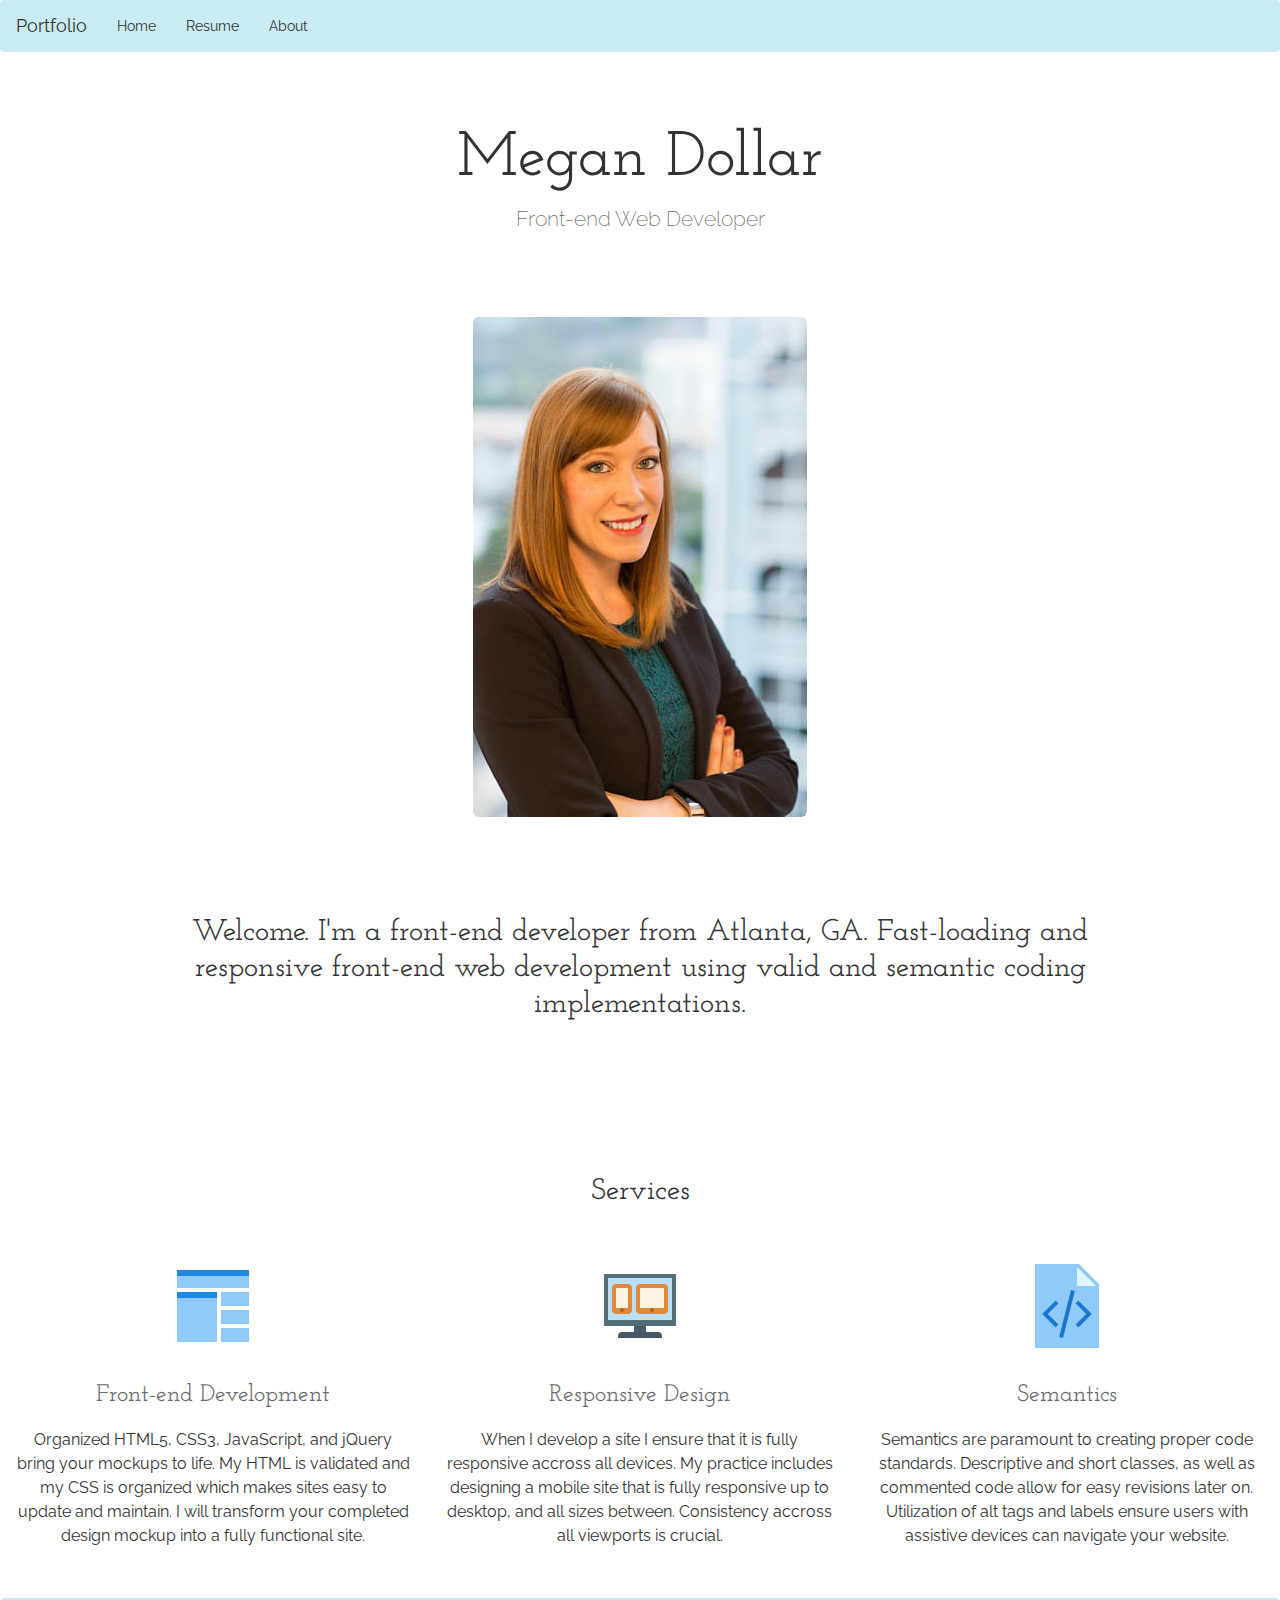
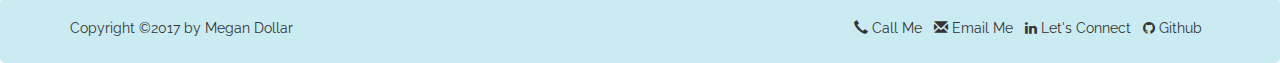
<file: index.html>
<!DOCTYPE html>
<html lang="en">
  <head>
    <meta charset="utf-8">
    <meta http-equiv="X-UA-Compatible" content="IE=edge">
    <meta name="viewport" content="width=device-width, initial-scale=1">
    
    <link rel="icon" href="myIcon.ico" type="image/x-icon" />
    <link rel="shortcut icon" href="myIcon.ico" type="image/x-icon" />

 
    <title>Megan Dollar Designs</title>

    <!-- Bootstrap -->
    <link href="css/bootstrap.min.css" rel="stylesheet">
    
    <link href="css/style.css" rel="stylesheet">

    <link rel="stylesheet" href="https://maxcdn.bootstrapcdn.com/font-awesome/4.4.0/css/font-awesome.min.css">
    <link href="https://fonts.googleapis.com/css?family=Josefin+Slab:300|Raleway" rel="stylesheet">

  </head>
  <body>
<div id="wrap">

<nav class="navbar navbar">
  <div class="container-fluid">
    <div class="navbar-header">
      <button type="button" class="navbar-toggle" data-toggle="collapse" data-target="#myNavbar">
        <i class="glyphicon glyphicon-menu-hamburger"></i>                      
      </button>
      <a class="navbar-brand" href="portfolio.html">Portfolio</a>
    </div>
    <div class="collapse navbar-collapse" id="myNavbar">
      <ul class="nav navbar-nav">
        <li class="active"><a href="index.html">Home</a></li>
        <li><a href="resume.html">Resume</a></li>
        <li><a href="about.html">About</a></li>
        
      </ul>
    </div>
  </div>
</nav>

<div class="jumbotron">

  <div class="container text-center">
    <h1>Megan Dollar</h1>      
    <p class="tagline">Front-end Web Developer</p>
  </div>
</div>

<div class="container-fluid bg-3 text-center" id="mainContent">
  <div class="row">

    <div class="col-sm-12 aboutMe">
     <img class="mainPhoto img-rounded img-responsive" src="img/megan.jpg">
     <h2 class="introduction"> Welcome. I'm a front-end developer from Atlanta, GA. Fast-loading and responsive front-end web development using valid and semantic coding implementations.</h2>

    </div>
  </div>
</div>
<br>

<div class="container-fluid bg-3 text-center">    
  <h2 class="templateDesign">Services</h2><br>
  <div class="row">
    <div class="col-sm-4">
      <img src="img/prototype.png" alt="Prototype">
      <h3 class="tempName">Front-end Development</h3>
      <p class="text-center description">Organized HTML5, CSS3, JavaScript, and jQuery bring your mockups to life. My HTML is validated and my CSS is organized which makes sites easy to update and maintain. I will transform your completed design mockup into a fully functional site.</p>
    </div>
    <div class="col-sm-4">
      <img src="img/media_queries.png" alt="Media Queries"> 
      <h3 class="tempName">Responsive Design</h3>
      <p class="text-center description">When I develop a site I ensure that it is fully responsive accross all devices. My practice includes designing a mobile site that is fully responsive up to desktop, and all sizes between. Consistency accross all viewports is crucial.</p>
    </div>
    <div class="col-sm-4"> 
      <img src="img/code_file.png" alt="Code File">
      <h3 class="tempName">Semantics</h3>
      <p class="text-center description">Semantics are paramount to creating proper code standards. Descriptive and short classes, as well as commented code allow for easy revisions later on. Utilization of alt tags and labels ensure users with assistive devices can navigate your website.</p>
    </div>
  </div>
</div><br><br>




<footer class="container-fluid text-center">
      <div class="container">
        <div class="row">
            <div class="col-sm-6">
              <div class="pull-left">
                <p class="footerCopy">Copyright &copy;2017 by Megan Dollar</p>
              </div>
            </div>
            <div class="col-sm-6">
                <div class="pull-right">
                    <a href="tel:4044094677"><i class="glyphicon glyphicon-earphone"></i>  Call Me  </a>
                    <a href="mailto:megdollar@gmail.com"><i class="glyphicon glyphicon-envelope"></i>  Email Me  </a>
                    <a href="https://www.linkedin.com/in/megan-dollar/"><i class="fa fa-linkedin"></i>  Let's Connect  </a>
                    <a href="https://github.com/megdollar"><i class="fa fa-github"></i>  Github  </a>
                </div>
            </div>
        </div>
    </div>
</footer>


    <script src="https://ajax.googleapis.com/ajax/libs/jquery/1.12.4/jquery.min.js"></script>
    <script src="js/bootstrap.min.js"></script>
  </body>
</html>
</file>
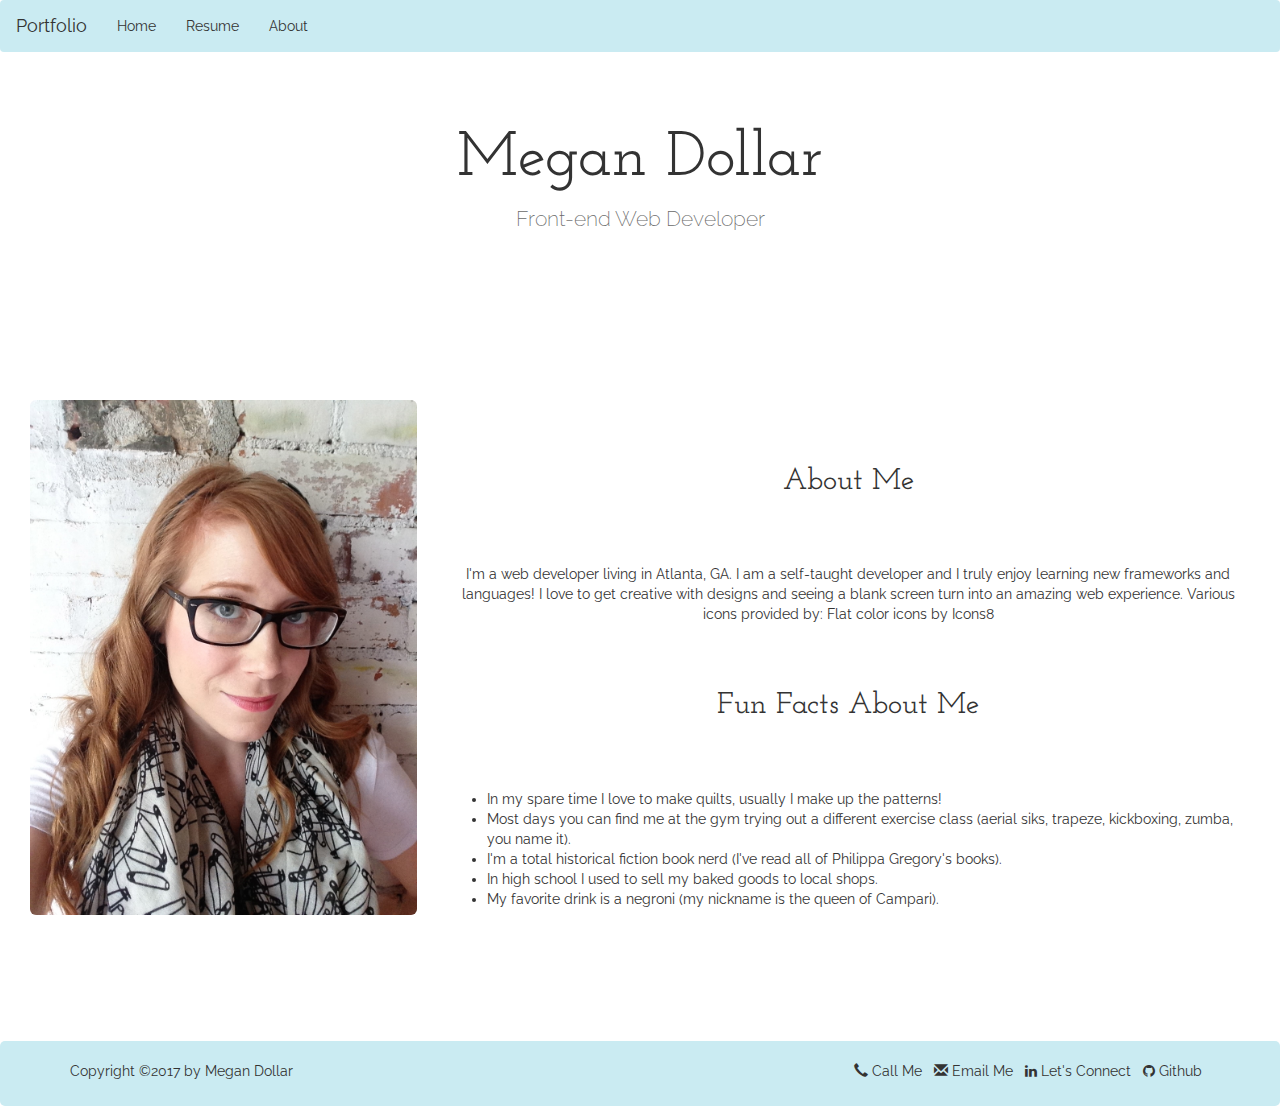
<file: about.html>
<!DOCTYPE html>
<html lang="en">
  <head>
    <meta charset="utf-8">
    <meta http-equiv="X-UA-Compatible" content="IE=edge">
    <meta name="viewport" content="width=device-width, initial-scale=1">
 
    <title>Megan Dollar Designs</title>
    <link rel="icon" href="myIcon.ico" type="image/x-icon" />
    <link rel="shortcut icon" href="myIcon.ico" type="image/x-icon" />


    <!-- Bootstrap -->
    <link href="css/bootstrap.min.css" rel="stylesheet">
    <link href="css/style.css" rel="stylesheet">
    <link href="css/about.css" rel="stylesheet">
    

    <link rel="stylesheet" href="https://maxcdn.bootstrapcdn.com/font-awesome/4.4.0/css/font-awesome.min.css">
    <link href="https://fonts.googleapis.com/css?family=Josefin+Slab:300|Raleway" rel="stylesheet">


  </head>
  <body>
<div id="wrap">

<nav class="navbar navbar">
  <div class="container-fluid">
    <div class="navbar-header">
      <button type="button" class="navbar-toggle" data-toggle="collapse" data-target="#myNavbar">
        <i class="glyphicon glyphicon-menu-hamburger"></i>                      
      </button>
      <a class="navbar-brand" href="portfolio.html">Portfolio</a>
    </div>
    <div class="collapse navbar-collapse" id="myNavbar">
      <ul class="nav navbar-nav">
        <li><a href="index.html">Home</a></li>
        <li><a href="resume.html">Resume</a></li>
        <li class="active"><a href="about.html">About</a></li>
      </ul>
    </div>
  </div>
</nav>

<div class="jumbotron">
  <div class="container text-center">
    <h1>Megan Dollar</h1>      
    <p class="tagline">Front-end Web Developer</p>
  </div>
</div>

<div class="container-fluid bg-3" id="mainContent">
  <div class="row">
    <div class="col-sm-4 mainImage text-center">
        <img src="img/IMG_1468.jpg" class="img-rounded img-responsive megan" alt="Megan" >
    </div>
    <div class="col-sm-8 aboutMe">
      <h2 class="introduction  text-center">About Me</h2>
      <p class="text-center">I'm a web developer living in Atlanta, GA. I am a self-taught developer and I truly enjoy learning new frameworks and languages! I love to get creative with designs and seeing a blank screen turn into an amazing web experience. Various icons provided by: <a href="https://icons8.com/color-icons">Flat color icons by Icons8</a></p>
      <h3 class="text-center introduction">Fun Facts About Me</h3>
      <ul>
      	<li>In my spare time I love to make quilts, usually I make up the patterns!</li>
      	<li>Most days you can find me at the gym trying out a different exercise class (aerial siks, trapeze, kickboxing, zumba, you name it).</li>
      	<li>I'm a total historical fiction book nerd (I've read all of Philippa Gregory's books).</li>
      	<li>In high school I used to sell my baked goods to local shops.</li>
      	<li>My favorite drink is a negroni (my nickname is the queen of Campari).</li>
      </ul>
    </div>
  </div>
</div><br>

<footer class="container-fluid text-center">
      <div class="container">
        <div class="row">
            <div class="col-sm-6">
              <div class="pull-left">
                <p class="footerCopy">Copyright &copy;2017 by Megan Dollar</p>
              </div>
            </div>
            <div class="col-sm-6">
                <div class="pull-right">
                    <a href="tel:4044094677"><i class="glyphicon glyphicon-earphone"></i>  Call Me  </a>
                    <a href="mailto:megdollar@gmail.com"><i class="glyphicon glyphicon-envelope"></i>  Email Me  </a>
                    <a href="https://www.linkedin.com/in/megan-dollar/"><i class="fa fa-linkedin"></i>  Let's Connect  </a>
                    <a href="https://github.com/megdollar"><i class="fa fa-github"></i>  Github  </a>
                </div>
            </div>
        </div>
    </div>
</footer>


    <script src="https://ajax.googleapis.com/ajax/libs/jquery/1.12.4/jquery.min.js"></script>
    <script src="js/bootstrap.min.js"></script>
  </body>
</html>
</file>
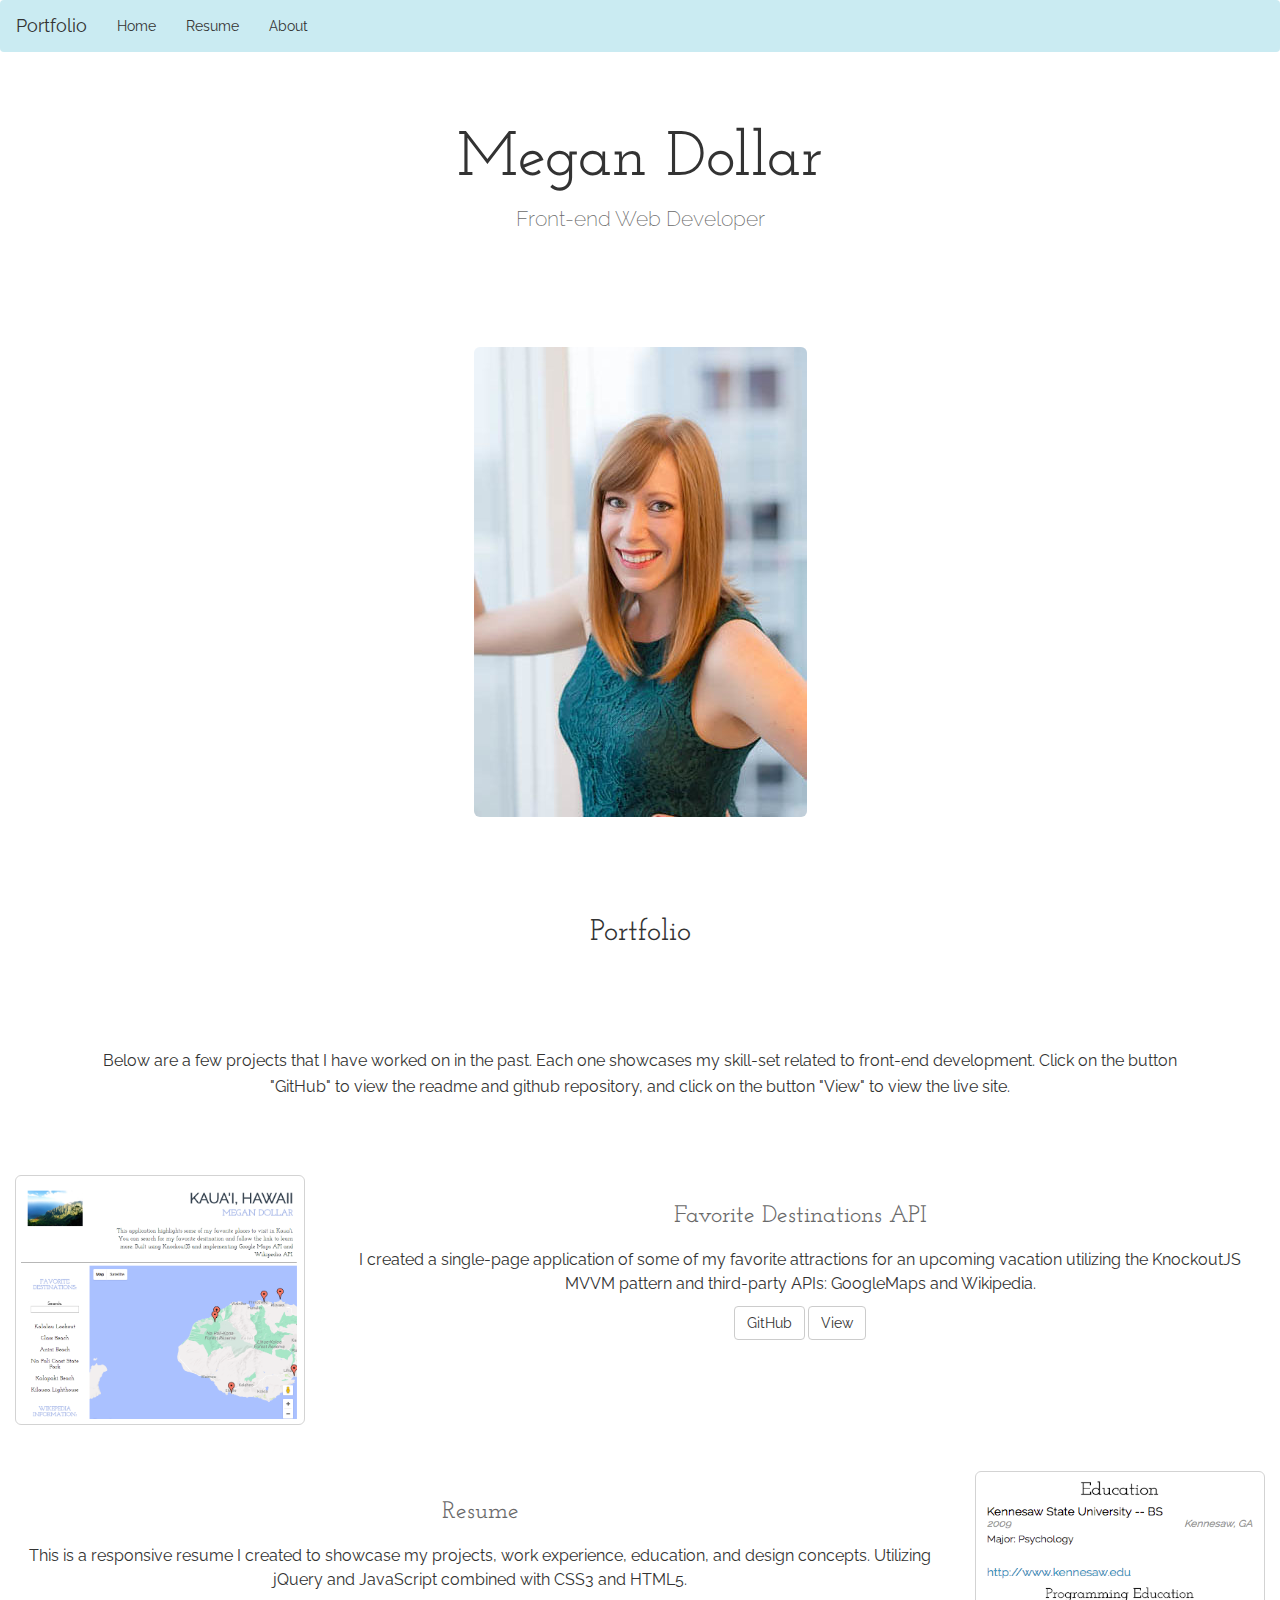
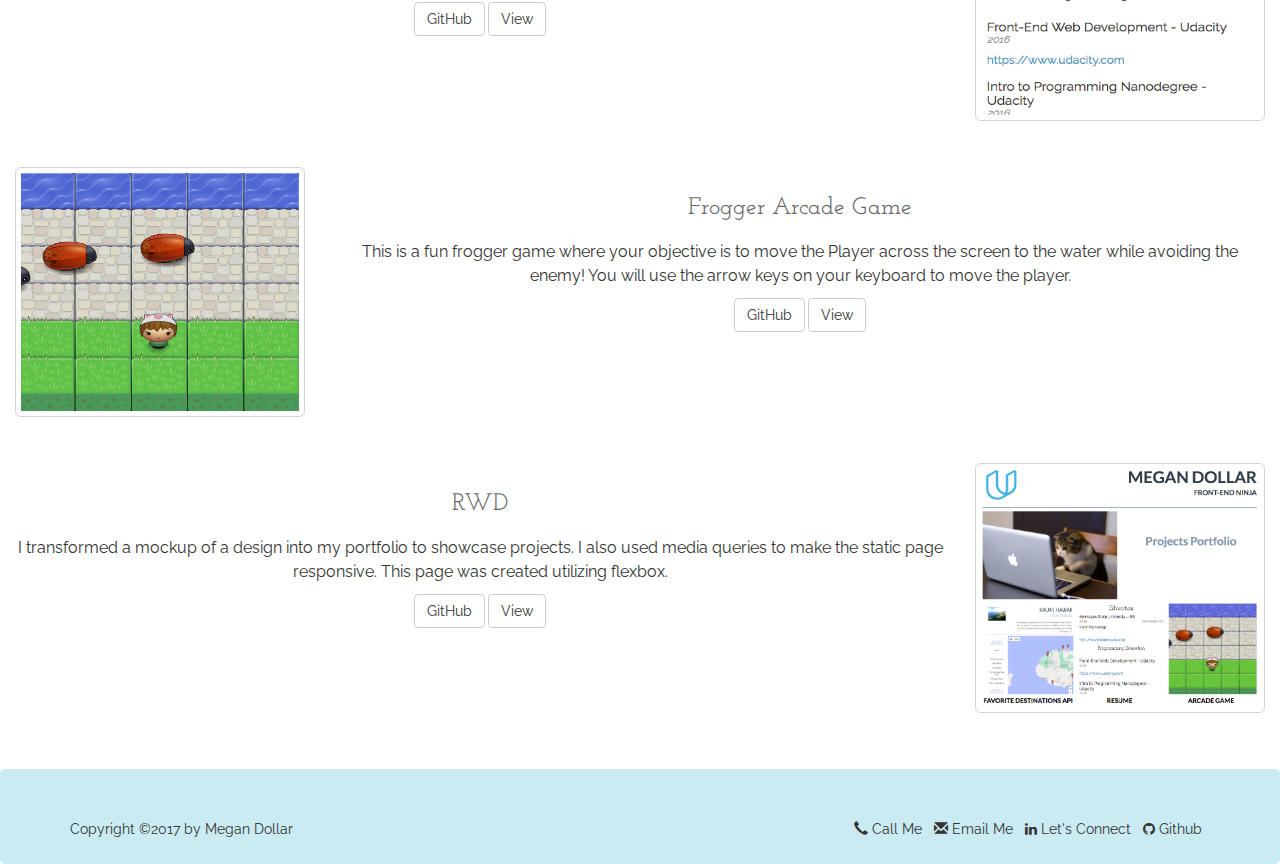
<file: portfolio.html>
<!DOCTYPE html>
<html lang="en">
  <head>
    <meta charset="utf-8">
    <meta http-equiv="X-UA-Compatible" content="IE=edge">
    <meta name="viewport" content="width=device-width, initial-scale=1">
    
    <link rel="icon" href="myIcon.ico" type="image/x-icon" />
    <link rel="shortcut icon" href="myIcon.ico" type="image/x-icon" />

 
    <title>Megan Dollar Designs</title>

    <!-- Bootstrap -->
    <link href="css/bootstrap.min.css" rel="stylesheet">
    <link href="css/style.css" rel="stylesheet">
    <link href="css/portfolio.css" rel="stylesheet">

    <link rel="stylesheet" href="https://maxcdn.bootstrapcdn.com/font-awesome/4.4.0/css/font-awesome.min.css">
    <link href="https://fonts.googleapis.com/css?family=Josefin+Slab:300|Raleway" rel="stylesheet">


  </head>
  <body>
<div id="wrap">

<nav class="navbar navbar">
  <div class="container-fluid">
    <div class="navbar-header">
      <button type="button" class="navbar-toggle" data-toggle="collapse" data-target="#myNavbar">
        <i class="glyphicon glyphicon-menu-hamburger"></i>                      
      </button>
      <a class="navbar-brand active"" href="portfolio.html">Portfolio</a>
    </div>
    <div class="collapse navbar-collapse" id="myNavbar">
      <ul class="nav navbar-nav">
        <li><a href="index.html">Home</a></li>
        <li><a href="resume.html">Resume</a></li>
        <li><a href="about.html">About</a></li>
      </ul>
    </div>
  </div>
</nav>

<div class="jumbotron">
    <div class="container text-center">
        <h1>Megan Dollar</h1>
        <p class="tagline">Front-end Web Developer</p>
    </div>
</div>
<div class="container-fluid bg-3 text-center" id="mainContent">
    <div class="row">
        <div class="col-sm-12 portfolioBlock">
            <img class="mainPhoto img-rounded img-responsive" src="img/meg_2.jpg">
            <h2 class="text-center introduction">Portfolio</h2>
            <p class="text-center overview">Below are a few projects that I have worked on in the past. Each one showcases my skill-set related to front-end development. Click on the button "GitHub" to view the readme and github repository, and click on the button "View" to view the live site.</p>
        </div>
    </div>
</div>
<br>
<div class="container-fluid bg-3 text-center">
    <div class="row">
        <div class="col-sm-3 project">
            <img src="img/destinations.png" class="img-rounded img-responsive clip" style="width:100%" alt="Image">
        </div>
        <div class="col-sm-9 project">
           <h3 class="tempName">Favorite Destinations API</h3> 
            <p class="text-center description">I created a single-page application of some of my favorite attractions for an upcoming vacation utilizing the KnockoutJS MVVM pattern and third-party APIs: GoogleMaps and Wikipedia.</p>
            <button type="button" class="btn btn-default btn-small"><a href="https://github.com/megdollar/Neighborhood_Map">GitHub</a></button>
            <button type="button" class="btn btn-default btn-small"><a href="https://megdollar.github.io/Neighborhood_Map/">View</a></button>
        </div>
    </div>
</div>
<div class="container-fluid bg-3 text-center">
    <div class="row">
        <div class="col-sm-9 project">
            <h3 class="tempName">Resume</h3> 
            <p class="text-center description">This is a responsive resume I created to showcase my projects, work experience, education, and design concepts. Utilizing jQuery and JavaScript combined with CSS3 and HTML5.</p>
            <button type="button" class="btn btn-default btn-small"><a href="https://github.com/megdollar/megdollar.github.io">GitHub</a></button>
            <button type="button" class="btn btn-default btn-small"><a href="https://megdollar.github.io/">View</a></button>
        </div>
        <div class="col-sm-3 project">
            <img src="img/resume1.png" class="img-rounded img-responsive clip" style="width:100%" alt="Image">
        </div>
    </div>
</div>
<div class="container-fluid bg-3 text-center">
    <div class="row">
        <div class="col-sm-3 project">
            <img src="img/arcade.png" class="img-rounded img-responsive clip" style="width:100%" alt="Image">           
        </div>
        <div class="col-sm-9 project">
            <h3 class="tempName">Frogger Arcade Game</h3> 
            <p class="text-center description">This is a fun frogger game where your objective is to move the Player across the screen to the water while avoiding the enemy! You will use the arrow keys on your keyboard to move the player.</p>
            <button type="button" class="btn btn-default btn-small"><a href="https://github.com/megdollar/Arcade_Game">GitHub</a></button>
            <button type="button" class="btn btn-default btn-small"><a href="https://megdollar.github.io/Arcade_Game/">View</a></button>
        </div>
    </div>
</div>
<div class="container-fluid bg-3 text-center">
    <div class="row">
       <div class="col-sm-9 project">
            <h3 class="tempName">RWD</h3> 
            <p class="text-center description">I transformed a mockup of a design into my portfolio to showcase projects. I also used media queries to make the static page responsive. This page was created utilizing flexbox.</p>
            <button type="button" class="btn btn-default btn-small"><a href="https://github.com/megdollar/portfolio">GitHub</a></button>
            <button type="button" class="btn btn-default btn-small"><a href="https://megdollar.github.io/portfolio/">View</a></button>
        </div>
        <div class="col-sm-3 project">
            <img src="img/rwd.png" class="img-rounded img-responsive clip" style="width:100%" alt="Image"> 
        </div>
        
    </div>
</div>
<br>
<br>



<footer class="container-fluid text-center">
      <div class="container">
        <div class="row">
            <div class="col-sm-6">
              <div class="pull-left">
                <p class="footerCopy">Copyright &copy;2017 by Megan Dollar</p>
              </div>
            </div>
            <div class="col-sm-6">
                <div class="pull-right">
                    <a href="tel:4044094677"><i class="glyphicon glyphicon-earphone"></i>  Call Me  </a>
                    <a href="mailto:megdollar@gmail.com"><i class="glyphicon glyphicon-envelope"></i>  Email Me  </a>
                    <a href="https://www.linkedin.com/in/megan-dollar/"><i class="fa fa-linkedin"></i>  Let's Connect  </a>
                    <a href="https://github.com/megdollar"><i class="fa fa-github"></i>  Github  </a>
                </div>
            </div>
        </div>
    </div>
</footer>


    <script src="https://ajax.googleapis.com/ajax/libs/jquery/1.12.4/jquery.min.js"></script>
    <script src="js/bootstrap.min.js"></script>
  </body>
</html>
</file>
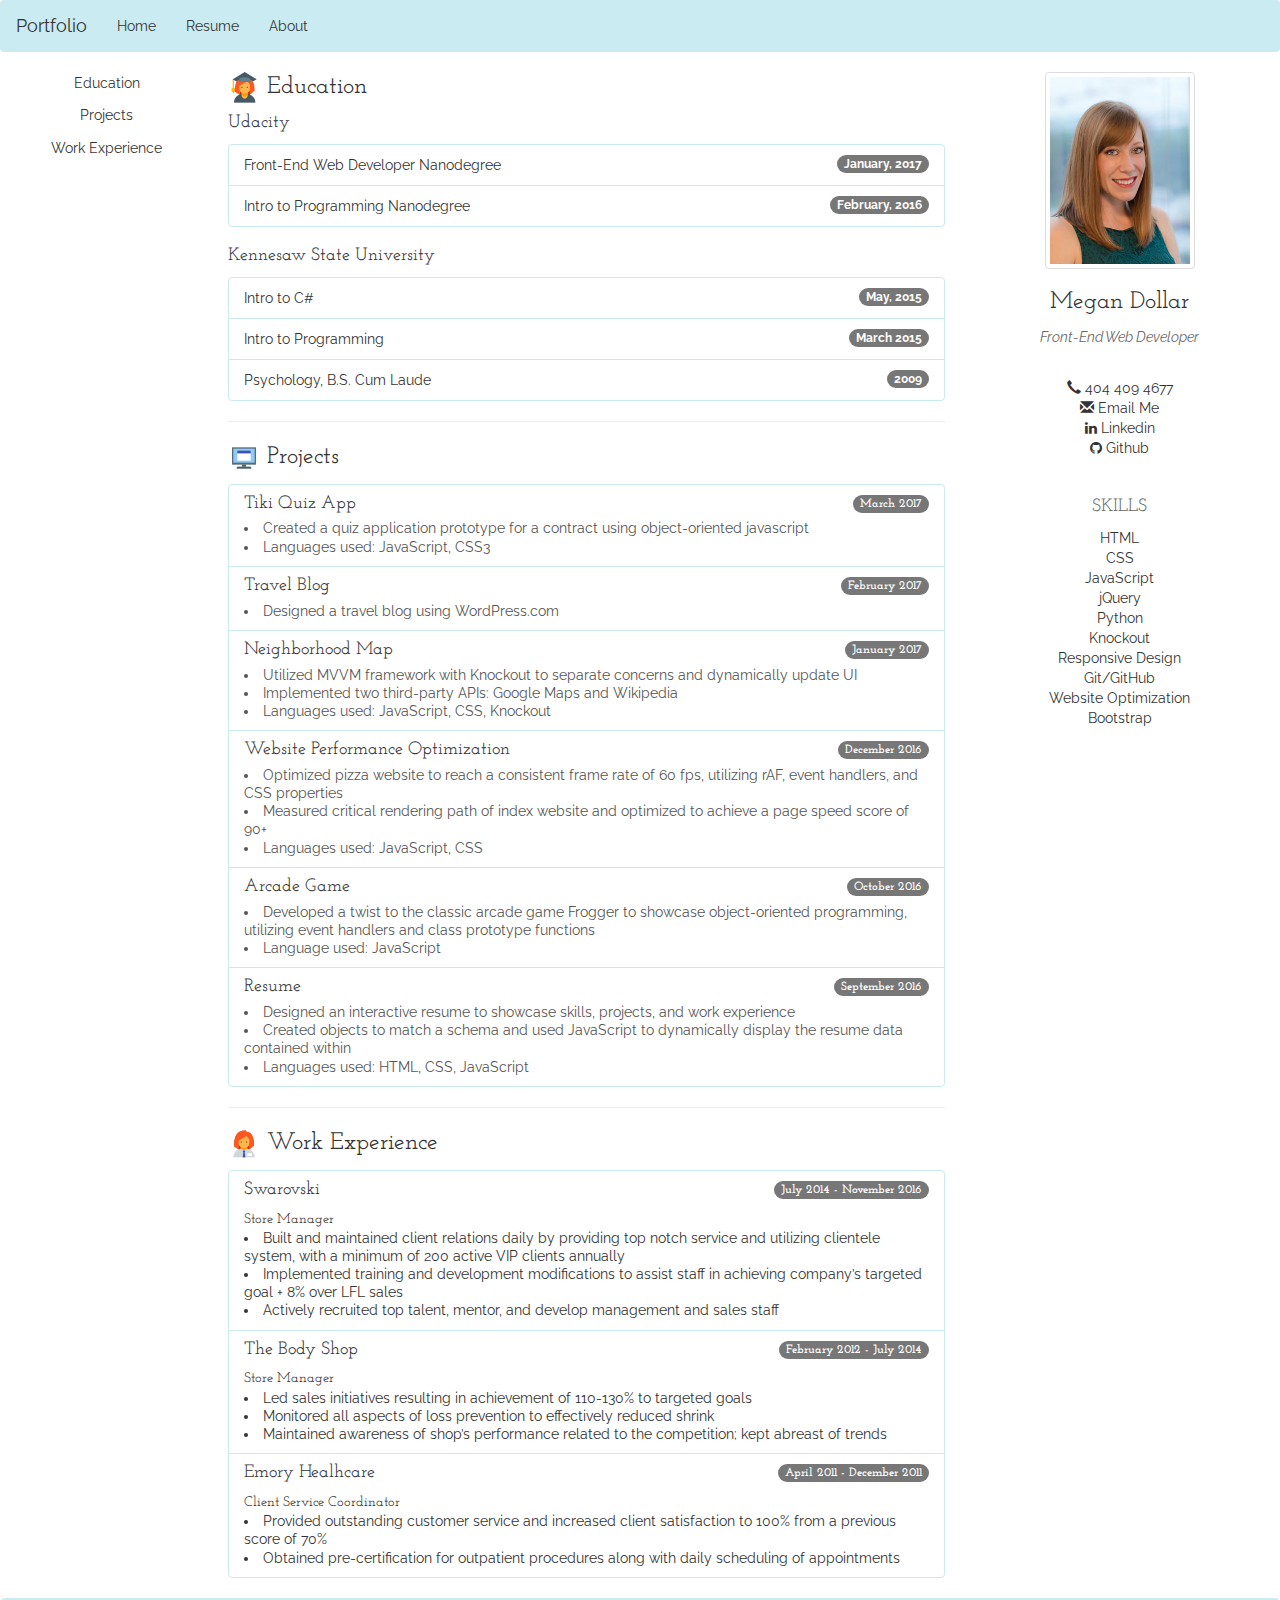
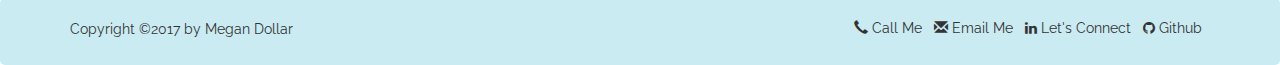
<file: resume.html>
<!DOCTYPE html>
<html lang="en">
  <head>
    <meta charset="utf-8">
    <meta http-equiv="X-UA-Compatible" content="IE=edge">
    <meta name="viewport" content="width=device-width, initial-scale=1">
 
    <title>Megan Dollar Designs</title>
    <link rel="icon" href="myIcon.ico" type="image/x-icon" />
    <link rel="shortcut icon" href="myIcon.ico" type="image/x-icon" />


    <!-- Bootstrap -->
    <link href="css/bootstrap.min.css" rel="stylesheet">
    <link href="css/style.css" rel="stylesheet">
    <link href="css/resume.css" rel="stylesheet">

    <link rel="stylesheet" href="https://maxcdn.bootstrapcdn.com/font-awesome/4.4.0/css/font-awesome.min.css">
    <link href="https://fonts.googleapis.com/css?family=Josefin+Slab:300|Raleway" rel="stylesheet">


  </head>
  <body>
<div id="wrap">

<nav class="navbar navbar">
  <div class="container-fluid">
    <div class="navbar-header">
      <button type="button" class="navbar-toggle" data-toggle="collapse" data-target="#myNavbar">
        <i class="glyphicon glyphicon-menu-hamburger"></i>                      
      </button>
      <a class="navbar-brand" href="portfolio.html">Portfolio</a>
    </div>
    <div class="collapse navbar-collapse" id="myNavbar">
      <ul class="nav navbar-nav">
        <li><a href="index.html">Home</a></li>
        <li class="active"><a href="resume.html">Resume</a></li>
        <li><a href="about.html">About</a></li>
      </ul>
    </div>
  </div>
</nav>

  
<div class="container-fluid navCenter">    
  <div class="row content">
    <div class="col-sm-2 sidenav navMenu">
      <p><a href="#education">Education</a></p>
      <p><a href="#projects">Projects</a></p>
      <p><a href="#workExperience">Work Experience</a></p>
    </div>

    <div class="col-sm-7 text-left main"> 


      <h3 id="education"><img src="img/student_female.png" alt="student icon"> Education</h3>
      <h4>Udacity</h4>
      <ul class="list-group">
        <li class="list-group-item">Front-End Web Developer Nanodegree<span class="badge">January, 2017</span></li>
        <li class="list-group-item">Intro to Programming Nanodegree<span class="badge">February, 2016</span></li>
        </ul>
      <h4>Kennesaw State University</h4>
      <ul class="list-group">
        <li class="list-group-item">Intro to C#<span class="badge">May, 2015</span></li>
        <li class="list-group-item">Intro to Programming<span class="badge">March 2015</span></li>
        <li class="list-group-item">Psychology, B.S. Cum Laude<span class="badge">2009</span></li>
      </ul>

      <hr>
      <h3 id="projects"><img src="img/virtual_machine.png" alt="virtual icon"> Projects</h3>
      <div class="list-group">
      
        <a href="https://megdollar.github.io/TikiApp/" class="list-group-item">
          <h4 class="list-group-item-heading">Tiki Quiz App<span class="badge pull-right">March 2017</span></h4>
          <p class="list-group-item-text listItem">Created a quiz application prototype for a contract using object-oriented javascript </p>
          <p class="list-group-item-text listItem">Languages used: JavaScript, CSS3</p>

        </a>
        
        <a href="http://gingermegtravels.wordpress.com" class="list-group-item">
          <h4 class="list-group-item-heading">Travel Blog<span class="badge pull-right">February 2017</span></h4>
          <p class="list-group-item-text listItem">Designed a travel blog using WordPress.com</p>
        </a>

        <a href="https://megdollar.github.io/Neighborhood_Map/" class="list-group-item">
          <h4 class="list-group-item-heading">Neighborhood Map<span class="badge pull-right">January 2017</span></h4>
          <p class="list-group-item-text listItem">Utilized MVVM framework with Knockout to separate concerns and dynamically update UI</p>
          <p class="list-group-item-text listItem">Implemented two third-party APIs: Google Maps and Wikipedia</p>
          <p class="list-group-item-text listItem">Languages used: JavaScript, CSS, Knockout</p>
        </a>
        
        <a href="https://megdollar.github.io/Pizzeria_portfolio/" class="list-group-item">
          <h4 class="list-group-item-heading">Website Performance Optimization<span class="badge pull-right">December 2016</span></h4>
          <p class="list-group-item-text listItem">Optimized pizza website to reach a consistent frame rate of 60 fps, utilizing rAF, event handlers, and CSS properties</p>
          <p class="list-group-item-text listItem">Measured critical rendering path of index website and optimized to achieve a page speed score of 90+</p>
          <p class="list-group-item-text listItem">Languages used: JavaScript, CSS</p>
        </a>

        <a href="https://megdollar.github.io/Arcade_Game/" class="list-group-item">
          <h4 class="list-group-item-heading">Arcade Game<span class="badge pull-right">October 2016</span></h4>
          <p class="list-group-item-text listItem">Developed a twist to the classic arcade game Frogger to showcase object-oriented programming, utilizing event handlers and class prototype functions</p>
          <p class="list-group-item-text listItem">Language used: JavaScript</p>
        </a>

        <a href="https://megdollar.github.io/" class="list-group-item">
          <h4 class="list-group-item-heading">Resume<span class="badge pull-right">September 2016</span></h4>
          <p class="list-group-item-text listItem">Designed an interactive resume to showcase skills, projects, and work experience</p>
          <p class="list-group-item-text listItem">Created objects to match a schema and used JavaScript to dynamically display the resume data contained within</p>
          <p class="list-group-item-text listItem">Languages used: HTML, CSS, JavaScript</p>
        </a>
      </div>
      <hr>

      <h3 id="workExperience"><img src="img/collaborator_female.png" alt="collaborator icon"> Work Experience</h3>
      <div class="list-group">
        <div class="list-group-item">
          <h4 class="list-group-item-heading">Swarovski<span class="badge pull-right">July 2014 - November 2016</span></h4>
          <h5 class="list-group-item-text">Store Manager</h5>
          <p class="list-group-item-text listItem">Built and maintained client relations daily by providing top notch service and utilizing clientele system, with a minimum of 200 active VIP clients annually</p>
          <p class="list-group-item-text listItem">Implemented training and development modifications to assist staff in achieving company’s targeted goal + 8% over LFL sales</p>
          <p class="list-group-item-text listItem">Actively recruited top talent, mentor, and develop management and sales staff</p>

        </div>

        <div class="list-group-item">
          <h4 class="list-group-item-heading">The Body Shop<span class="badge pull-right">February 2012 - July 2014</span></h4>
          <h5 class="list-group-item-text">Store Manager</h5>
          <p class="list-group-item-text listItem">Led sales initiatives resulting in achievement of 110-130% to targeted goals</p>
          <p class="list-group-item-text listItem">Monitored all aspects of loss prevention to effectively reduced shrink</p>
          <p class="list-group-item-text listItem">Maintained awareness of shop’s performance related to the competition; kept abreast of trends</p>
        </div>

        <div class="list-group-item workTitle">
          <h4 class="list-group-item-heading">Emory Healhcare<span class="badge pull-right">April 2011 - December 2011</span></h4>
          <h5 class="list-group-item-text">Client Service Coordinator</h5>
          <p class="list-group-item-text listItem">Provided outstanding customer service and increased client satisfaction to 100% from a previous score of 70% </p>
          <p class="list-group-item-text listItem">Obtained pre-certification for outpatient procedures along with daily scheduling of appointments</p>
        </div>
  
      </div>
      
    </div>



    <div class="col-sm-3 sidenav navAbout">
      <img class="img-thumbnail" src="img/meg_edit.png" alt="megan" height="150" width="150">
        <h3>Megan Dollar</h3>
        <p class="skillsLabel"><em>Front-End Web Developer</em></p>
        <br>
        <div class="navContact">
          <ul class="sidenavContact navCenter">
            <li><a href="tel:4044094677"><i class="glyphicon glyphicon-earphone"></i> 404 409 4677</a> </li>
            <li><a href="mailto:megdollar@gmail.com"><i class="glyphicon glyphicon-envelope"></i> Email Me</a></li>
            <li><a href="https://www.linkedin.com/in/megan-dollar/"><i class="fa fa-linkedin"></i> Linkedin</a></li>
          <li><a href="https://github.com/megdollar"><i class="fa fa-github"></i> Github</a></li>
        </ul>
        </div>
        <br>
        <div class="navCenter">
          <h4 class="skillsLabel">SKILLS</h4>
          <ul class="skillsNav">
            <li>HTML</li> 
            <li>CSS</li>
            <li>JavaScript</li>
            <li>jQuery</li>
            <li>Python</li>
            <li>Knockout</li>
            <li>Responsive Design</li>
            <li>Git/GitHub</li>
            <li>Website Optimization</li>
            <li>Bootstrap</li>
            </ul>
          </div>

        </div>

    </div>
  </div>
</div>


<footer class="container-fluid text-center">
      <div class="container">
        <div class="row">
            <div class="col-sm-6">
              <div class="pull-left">
                <p class="footerCopy">Copyright &copy;2017 by Megan Dollar</p>
              </div>
            </div>
            <div class="col-sm-6">
                <div class="pull-right">
                    <a href="tel:4044094677"><i class="glyphicon glyphicon-earphone"></i>  Call Me</a>
                    <a href="mailto:megdollar@gmail.com"><i class="glyphicon glyphicon-envelope"></i>  Email Me</a>
                    <a href="https://www.linkedin.com/in/megan-dollar/"><i class="fa fa-linkedin"></i>  Let's Connect</a>
                    <a href="https://github.com/megdollar"><i class="fa fa-github"></i>  Github</a>
                </div>
            </div>
        </div>
    </div>
</footer>

    <script src="https://ajax.googleapis.com/ajax/libs/jquery/1.12.4/jquery.min.js"></script>
    <script src="js/bootstrap.min.js"></script>
    <script src="js/resume.js"></script>

  </body>
</html>
</file>
<file: css/style.css>
/* You can add global styles to this file, and also import other style files */
.navbar {
  background-color: #caebf2;
  margin-bottom: 5px;
}
a {
 text-decoration: none;
 color: #333;
}
a:hover {
 color: #696969;
}

.jumbotron{
	background-color: white;
	border-radius: 5px;
	margin-bottom: 20px;
}

h1, h2, h3, h4, h5 {
	font-family: 'Josefin Slab', serif;
}

p, li, a {
	font-family: 'Raleway', sans-serif;

}

.tagline {
	color: #696969;
}

#mainContent {
	margin: 15px;

}
.mainPhoto {
	margin: 0 auto;
}

.introduction {
    text-align: center;
    line-height: 1.2;
    font-size: 30px;
    margin: 8%;

}
.contentIntro {
	line-height: 1.4;
	font-size: 1em;
	text-align: left;
	max-width: 600px;

}
.templateDesign {
	margin-top: 0;
	padding-top: 20px;
	padding-bottom: 20px;
        font-size: 30px;
}

.tempName {
    color: #696969;
    line-height: 1.8;
}

.description {
    margin: 15 5 15 5;
    font-size: 16px;
    line-height: 1.5;
}
 footer {
   background-color: #caebf2;
   padding-top: 20px;
   padding-bottom: 15px;
   border-radius: 5px;
 	
 }
 
 footer a {
  padding-right: 8px;
 }

/*@media screen and (min-width: 768px){
 	.megan {
 		margin: 0 auto;
 		width: 65%;
 		height: 80%;
 	}
 
 .aboutMe{
   max-width: 64%;
 }
 
 }*/
 /*@media screen and (min-width: 910px) {
 	.megan {
 		margin: 0 auto;
 	}
 }*/


 
 @media screen and (max-width: 767px){
 	/*.megan{
 		margin: 0 auto;
 		width: 55%;
 		height: 70%;
 	}
 	.aboutMe {
 		margin-top: 15px;
 		max-height: 350px;
 	}*/
.footerCopy {
  display: none;
 }
footer a {
 padding-right: 2px;
 }
</file>
<file: css/about.css>
@media screen and (max-width: 1375px){
    #mainContent{
        margin-top: 8%;
        margin-bottom: 8%;
    }
}
@media screen and (max-width: 767px){
    .megan {
       max-width: 60%; 
       margin: 0 auto;
    }
}
</file>
<file: css/portfolio.css>
.introduction {
	text-align: center;
}

.overview {
    font-size: 16px;
    line-height: 1.6;
    margin-right: 5%;
    margin-left: 5%
}
.row {
	margin-top: 30px;
}


.clip {
	margin-bottom: 16px;
	padding: 5px;
	border: 1px solid #d3d3d3;
	}


@media screen and (max-width: 769px){
	.clip {
		height: 250px;
		max-width: 250px;
		margin: 0 auto;
	}
    .project {
        margin-bottom: 20px;
    }
}
@media screen and (min-width: 770px){
	.clip {
		height: 250px;
	}
}
</file>
<file: css/resume.css>
/* Set height of the grid so .sidenav can be 100% (adjust as needed) */
    .row.content {
    	height: 1000px
    }
    
    /* Set 100% height */
    .sidenav {
      padding-top: 20px;
      height: 100%;
      margin: 0;
    }

    .navbar {
    	margin-bottom: 0;
    }
    .navCenter {
      text-align: center;
    }

    .skillsNav li, .sidenavContact li, .navMenu p{
        display: block;
    }

    .sidenavContact, .skillsNav {
    	list-style: none;
    	padding: 0;
    }
    .skillsLabel{
    	color: #696969;
    }
 

    .listItem{
    	list-style-position: inside;
    }
    
    p {
        
    line-height: 1.6;
    

    }

    
   	
   	.list-group-item {
   		border-color: #caebf2;
   	}

        /* On small screens, set height to 'auto' for sidenav and grid */
    @media screen and (max-width: 500px){
     .badge {
      	display: none;
      }
    }
    
    @media screen and (max-width: 767px) {
      .sidenav {
        height: auto;
        padding: 15px;
      }
      .row.content {
      	height:auto;
      } 

      .img-thumbnail {
      	height: 100px;
      	width: 80px;
      	border-radius: 150px;
      }
  

  
      .skillsNav li, .sidenavContact li, .navMenu p{
      	display: inline;
      	padding-right: 16px;
      }
     
          .footer {
    	clear: both;
    }


    }
</file>
